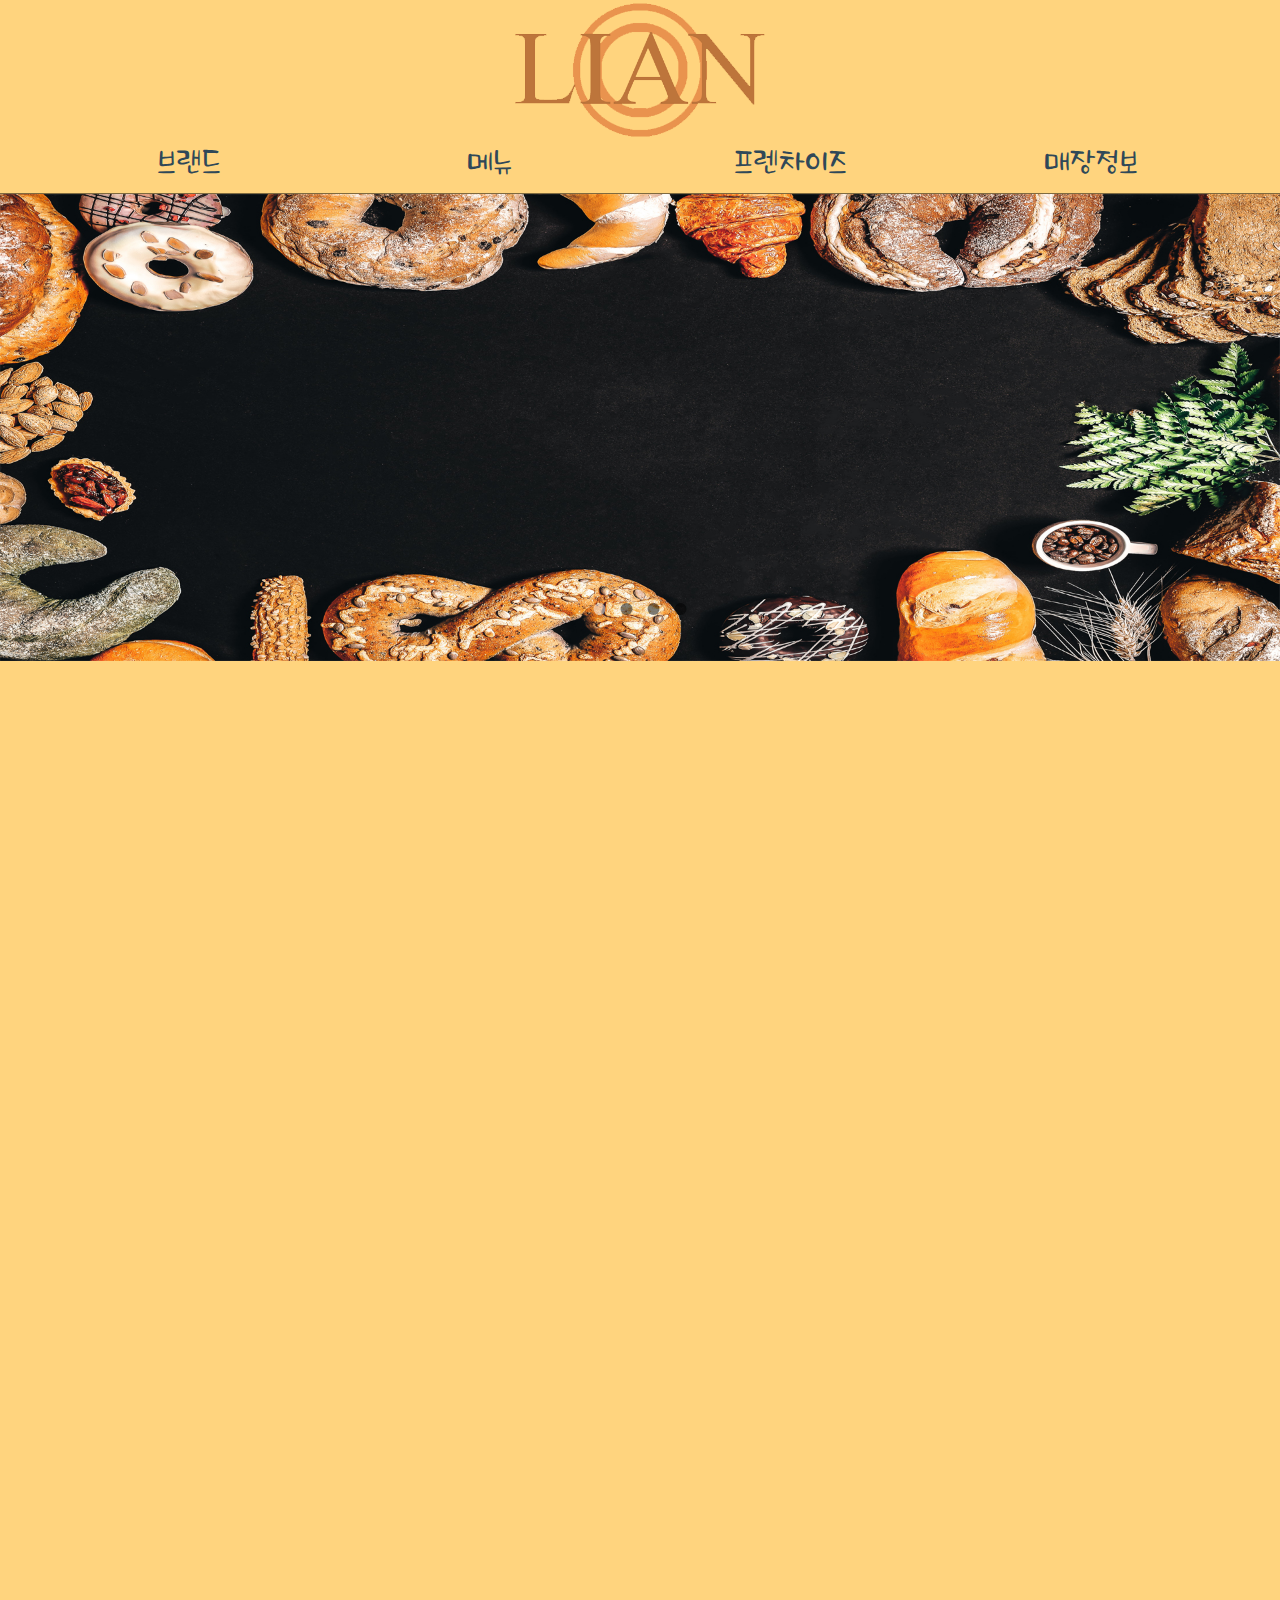
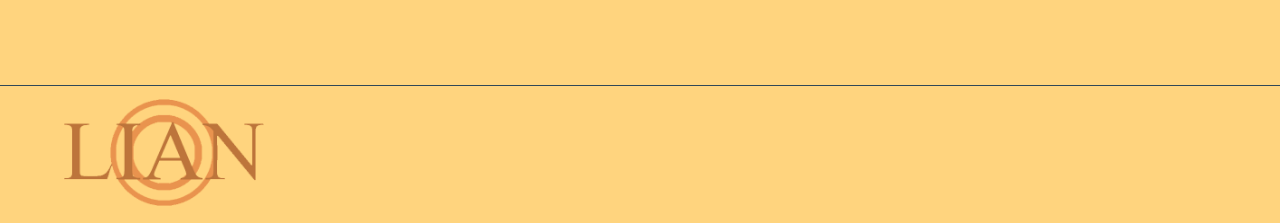
<file: index.html>
<!DOCTYPE html>
<html lang="ko">

<head>
    <meta charset="UTF-8">
    <meta http-equiv="X-UA-Compatible" content="IE=edge">
    <meta name="viewport" content="width=device-width, initial-scale=1.0">
    <link rel="stylesheet" href="./css/defualt.css">
    <link rel="stylesheet" href="./css/indexstyle.css">
    <title>오지상 치즈케이크 한국 홈페이지</title>
</head>

<body>
    <div class="warpper">
        <header>
            <div class="flex-row">
                <div class="flex-col">
                    <div class="flex-row header-logos">
                        <div class="flex-col header-link">
                            <a href="/index.html">
                                <img src="/img/defualtslideicon.png" alt="logomake01">
                            </a>
                        </div>
                    </div>
                    <div class="flex-row header-nav">
                        <div class="flex-col header-nav-li">
                            <a href="/pages/brandpage.html">
                                <div class="flex-row">
                                    <div class="flex-col">
                                        <span>브랜드</span>
                                    </div>
                                </div>
                            </a>
                        </div>
                        <div class="flex-col header-nav-li">
                            <a href="/pages/menupage.html">
                                <div class="flex-row">
                                    <div class="flex-col">
                                        <span>메뉴</span>
                                    </div>
                                </div>
                            </a>
                        </div>
                        <div class="flex-col header-nav-li">
                            <a href="/pages/franchisepage01.html">
                                <div class="flex-row">
                                    <div class="flex-col">
                                        <span>프렌차이즈</span>
                                    </div>
                                </div>
                            </a>
                            <div class="flex-row brop-content">
                                <div class="flex-col">
                                    <a href="/pages/franchisepage01.html">가맹상담 신청</a>
                                    <a href="/pages/franchisepage02.html">가맹절차 및 비용</a>
                                </div>
                            </div>
                        </div>
                        <div class="flex-col header-nav-li">
                            <a href="/pages/storeinfopage.html">
                                <div class="flex-row">
                                    <div class="flex-col">
                                        <span>매장정보</span>
                                    </div>
                                </div>
                            </a>
                        </div>
                    </div>
                </div>
            </div>
        </header>

        <main>



            <article class="main-article00 slider01-warpper">

                <input type="radio" name="slide01-radios" class="slide01-radio" id="slide01-radio-1" checked>
                <input type="radio" name="slide01-radios" class="slide01-radio" id="slide01-radio-2">
                <input type="radio" name="slide01-radios" class="slide01-radio" id="slide01-radio-3">
                <input type="radio" name="slide01-radios" class="slide01-radio" id="slide01-radio-4">

                <section class="slide01-labels">
                    <label for="slide01-radio-1" class="show"></label>
                    <label for="slide01-radio-2"></label>
                    <label for="slide01-radio-3"></label>
                    <label for="slide01-radio-4"></label>
                </section>

                <section class="slide01-contents">
                    <section class="slide01" id="slide01-1">
                        <div class="slide01-content">
                            <img src="/img/slider01.jpg" alt="slider02-img01">
                        </div>
                    </section>
                    <section class="slide01" id="slide01-2">
                        <div class="slide01-content">
                            <img src="/img/slider03.jpg" alt="slider02-img02">
                        </div>
                    </section>
                    <section class="slide01" id="slide01-3">
                        <div class="slide01-content">
                            <img src="/img/slider02.jpg" alt="slider02-img03">
                        </div>
                    </section>
                    <section class="slide01" id="slide01-4">
                        <div class="slide01-content">
                            <img src="/img/slider04.jpg" alt="slider02-img04">
                        </div>
                    </section>
                </section>
            </article>


            <article class="article-card-warpper">
                <section class="flex-row">
                    <div class="flex-col card-warp">
                        <div class="flex-row card-content">
                            <div class="card-img card01">
                                <img src="/img/order01.jpg" alt="ojisanmain00-2">
                            </div>
                            <div class="flex-col card-text01">
                                <span>긴 택스처를 만들고 싶은데 이렇게라도 쓰고 싶습니다. 감사합니다.</span>
                                <span>長いタッ クスチャーを 作りたいのですが、こんなにも 書きたいです。 ありがと うございます。</span>
                                <span>Lorem ipsum dolor sit amet consectetur adipisicing elit. Dolor, eligendi repellendus modi nulla iusto quidem suscipit hic ipsum voluptatum incidunt illo eius molestiae qui aperiam itaque. Illo facere at voluptatem!</span>
                            </div>
                        </div>
                        <div class="flex-row row-revers card-content ">
                            <div class="card-img card02">
                                <img src="/img/order02.jpg" alt="logomake01">
                            </div>
                            <div class="flex-col card-text01">
                                <span>긴 택스처를 만들고 싶은데 이렇게라도 쓰고 싶습니다. 감사합니다.</span>
                                <span>長いタッ クスチャーを 作りたいのですが、こんなにも 書きたいです。 ありがと うございます。</span>
                                <span>Lorem ipsum dolor sit amet consectetur adipisicing elit. Autem cupiditate unde illum non adipisci? Corrupti excepturi dignissimos fugiat culpa veniam cumque harum quisquam consequatur adipisci, quae recusandae ipsa iste facere!</span>
                            </div>
                        </div>
                        <div class="flex-row card-content">
                            <div class="card-img card03">
                                <img src="/img/order03.jpg" alt="cakeimg01">
                            </div>
                            <div class="flex-col card-text01">
                                <span>긴 택스처를 만들고 싶은데 이렇게라도 쓰고 싶습니다. 감사합니다.</span>
                                <span>長いタッ クスチャーを 作りたいのですが、こんなにも 書きたいです。 ありがと うございます。</span>
                                <span>Lorem ipsum dolor sit amet consectetur adipisicing elit. Culpa, nemo! Repellat deleniti a commodi assumenda numquam. Minima fugit quod fugiat praesentium, odit maxime totam, similique dicta autem numquam placeat debitis.</span>
                            </div>
                        </div>
                    </div>
                </section>
            </article>

        </main>
        <div class="hr-row01"></div>
        <footer>
            <div class="flex-row footer-warpper">
                <picture>
                    <source media="(min-width: 631px)" srcset="/img/defualtslideicon.png">
                    <img src="/img/defualtslideicon.png" alt="Ojisan_logo01">
                </picture>
            </div>
        </footer>
    </div>

    <script src="./javascript/indexscript.js"></script>
</body>

</html>
</file>
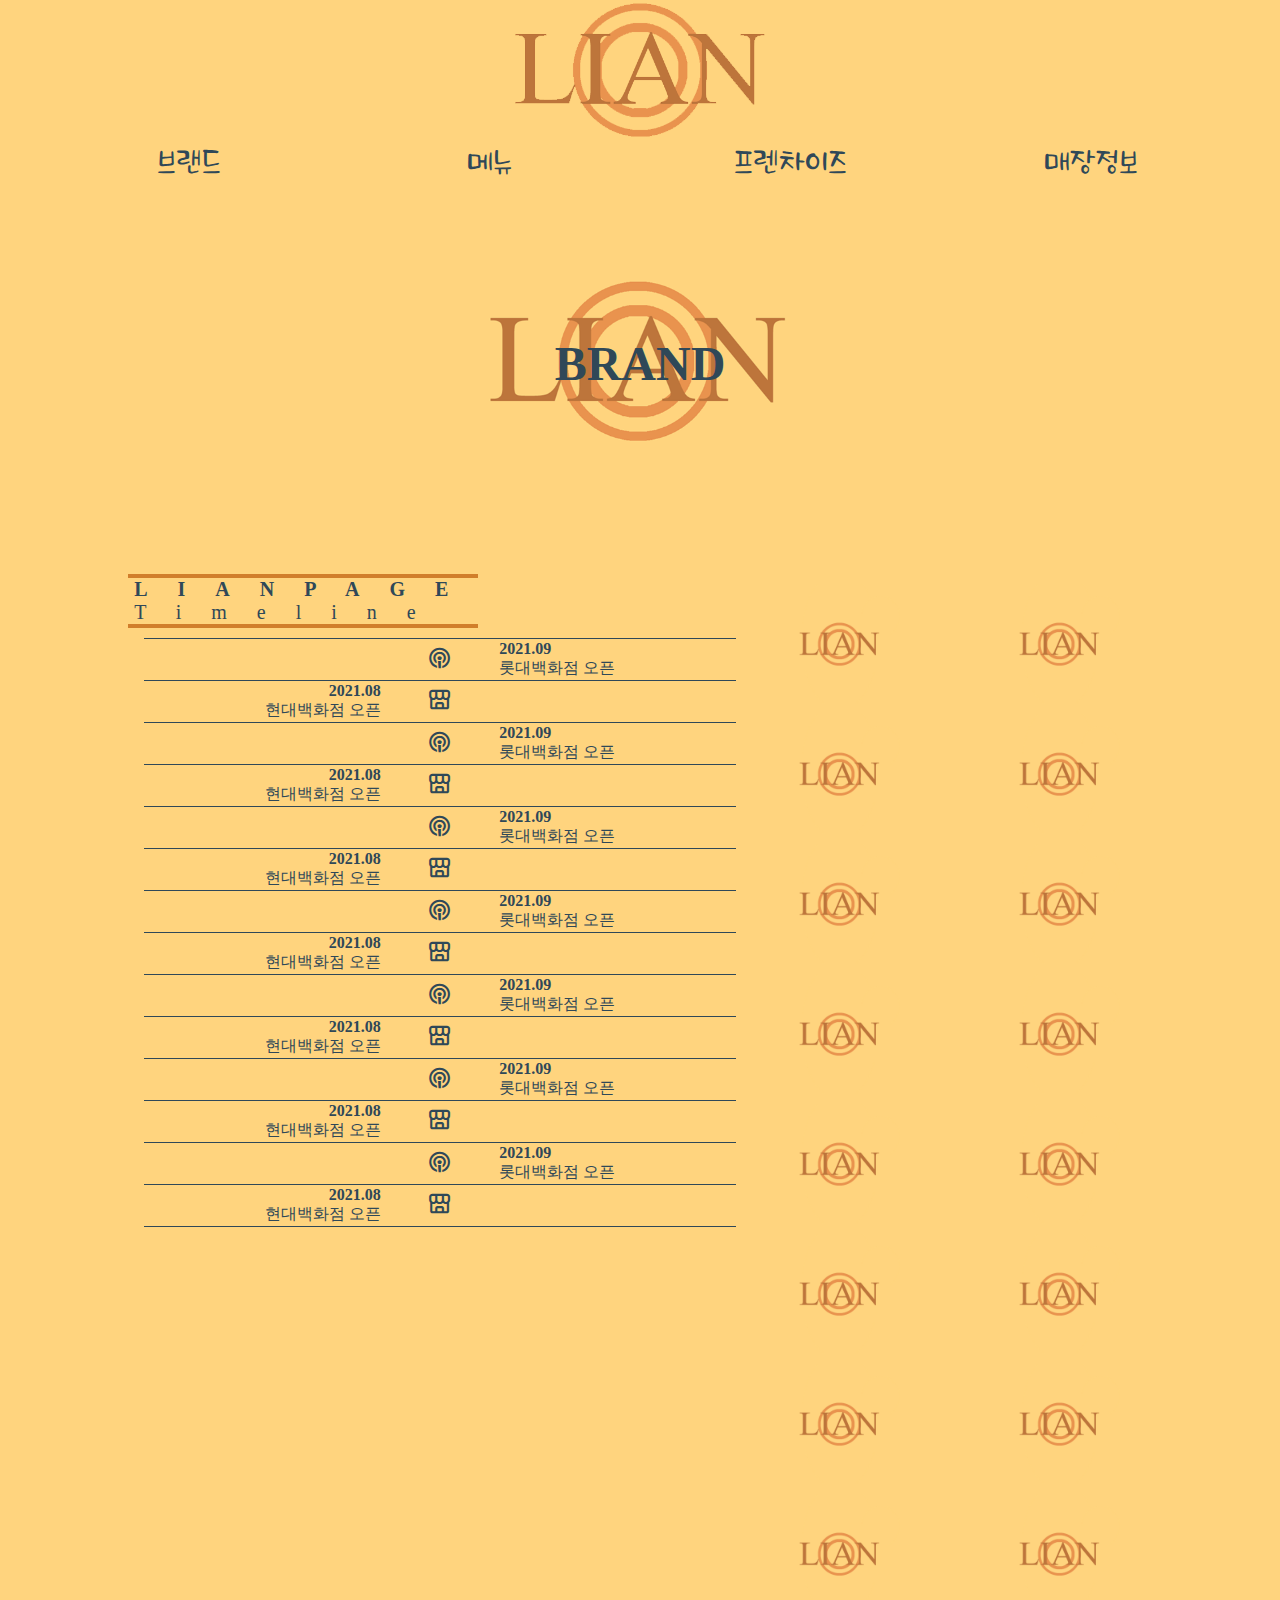
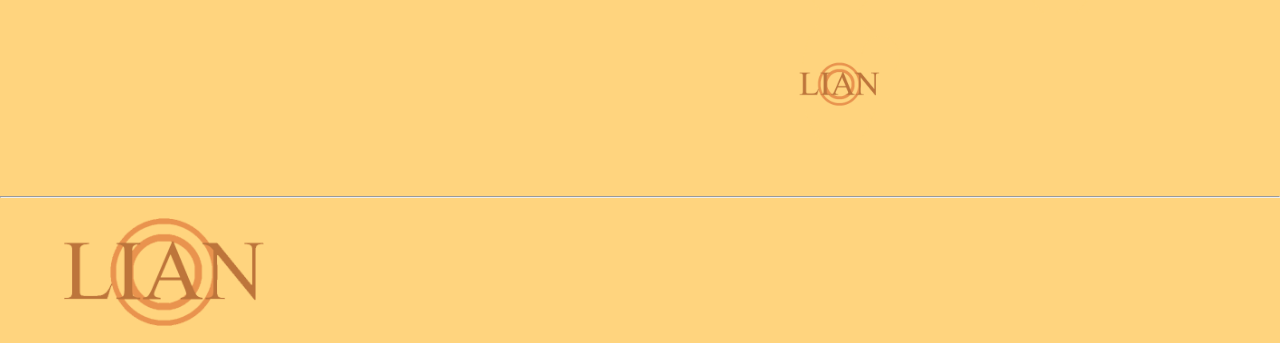
<file: pages/brandpage.html>
<!DOCTYPE html>
<html lang="ko">

<head>
    <meta charset="UTF-8">
    <meta http-equiv="X-UA-Compatible" content="IE=edge">
    <meta name="viewport" content="width=device-width, initial-scale=1.0">
    <link rel="stylesheet" href="../css/defualt.css">
    <link rel="stylesheet" href="../css/brandstyle.css">
    <!--BoxIcon link-->
    <link href='https://unpkg.com/boxicons@2.0.9/css/boxicons.min.css' rel='stylesheet'>
    
    <title>오지상 치즈케이크 한국 홈페이지</title>
</head>

<body>
    <div class="warpper">
        <header>
            <div class="flex-row">
                <div class="flex-col">
                    <div class="flex-row header-logos">
                        <div class="flex-col header-link">
                            <a href="/index.html">
                                <img src="/img/defualtslideicon.png" alt="logomake01">
                            </a>
                        </div>
                    </div>
                    <div class="flex-row header-nav">
                        <div class="flex-col header-nav-li">
                            <a href="/pages/brandpage.html">
                                <div class="flex-row">
                                    <div class="flex-col">
                                        <span>브랜드</span>
                                    </div>
                                </div>
                            </a>
                        </div>
                        <div class="flex-col header-nav-li">
                            <a href="/pages/menupage.html">
                                <div class="flex-row">
                                    <div class="flex-col">
                                        <span>메뉴</span>
                                    </div>
                                </div>
                            </a>
                        </div>
                        <div class="flex-col header-nav-li">
                            <a href="/pages/franchisepage01.html">
                                <div class="flex-row">
                                    <div class="flex-col">
                                        <span>프렌차이즈</span>
                                    </div>
                                </div>
                            </a>
                            <div class="flex-row brop-content">
                                <div class="flex-col">
                                    <a href="/pages/franchisepage01.html">가맹상담 신청</a>
                                    <a href="/pages/franchisepage02.html">가맹절차 및 비용</a>
                                </div>
                            </div>
                        </div>
                        <div class="flex-col header-nav-li">
                            <a href="/pages/storeinfopage.html">
                                <div class="flex-row">
                                    <div class="flex-col">
                                        <span>매장정보</span>
                                    </div>
                                </div>
                            </a>
                        </div>
                    </div>
                </div>
            </div>
        </header>

        <main class="brand-main-outlinewapper">
            <article class="brand-main-banner">
                <section class="flex-row page-title-warpper">
                    <div class="flex-col">
                        <h3 class="brand-title page-title">BRAND</h3>
                        <picture>
                            <source media="(min-width: 631px)" srcset="../img/defualtslide1920x500img.png">
                            <img src="../img/defualt900x600img.png" alt="defualt900x600img">
                        </picture>
                    </div>
                </section>
            </article>
            <article>
                <section class="flex-row history-warpper">
                    
                    <div class="flex-col history-contnet-warpper">
                        <div class="history-title">
                            <b>LIANPAGE</b><br>Timeline
                        </div>
                        <div class="history">
                            <table>
                                <colgroup>
                                    <col width="45%">
                                    <col width="10%">
                                    <col width="45%">
                                </colgroup>
                                <tbody>
                                    <tr class="trright">
                                        <td class="tdleft"></td>
                                        <td class="icon"><i class='bx bx-podcast'></i></td>
                                        <td class="tdright"><b>2021.09</b><br>롯대백화점 오픈</td>
                                    </tr>
                                    <tr class="trleft">
                                        <td class="tdleft"><b>2021.08</b><br>현대백화점 오픈</td>
                                        <td><i class='bx bx-store-alt' ></i></td>
                                        <td class="tdright"></td>
                                    </tr>
                                    <tr class="trright">
                                        <td class="tdleft"></td>
                                        <td class="icon"><i class='bx bx-podcast'></i></td>
                                        <td class="tdright"><b>2021.09</b><br>롯대백화점 오픈</td>
                                    </tr>
                                    <tr class="trleft">
                                        <td class="tdleft"><b>2021.08</b><br>현대백화점 오픈</td>
                                        <td><i class='bx bx-store-alt' ></i></td>
                                        <td class="tdright"></td>
                                    </tr>
                                    <tr class="trright">
                                        <td class="tdleft"></td>
                                        <td class="icon"><i class='bx bx-podcast'></i></td>
                                        <td class="tdright"><b>2021.09</b><br>롯대백화점 오픈</td>
                                    </tr>
                                    <tr class="trleft">
                                        <td class="tdleft"><b>2021.08</b><br>현대백화점 오픈</td>
                                        <td><i class='bx bx-store-alt' ></i></td>
                                        <td class="tdright"></td>
                                    </tr>
                                    <tr class="trright">
                                        <td class="tdleft"></td>
                                        <td class="icon"><i class='bx bx-podcast'></i></td>
                                        <td class="tdright"><b>2021.09</b><br>롯대백화점 오픈</td>
                                    </tr>
                                    <tr class="trleft">
                                        <td class="tdleft"><b>2021.08</b><br>현대백화점 오픈</td>
                                        <td><i class='bx bx-store-alt' ></i></td>
                                        <td class="tdright"></td>
                                    </tr>
                                    <tr class="trright">
                                        <td class="tdleft"></td>
                                        <td class="icon"><i class='bx bx-podcast'></i></td>
                                        <td class="tdright"><b>2021.09</b><br>롯대백화점 오픈</td>
                                    </tr>
                                    <tr class="trleft">
                                        <td class="tdleft"><b>2021.08</b><br>현대백화점 오픈</td>
                                        <td><i class='bx bx-store-alt' ></i></td>
                                        <td class="tdright"></td>
                                    </tr>
                                    <tr class="trright">
                                        <td class="tdleft"></td>
                                        <td class="icon"><i class='bx bx-podcast'></i></td>
                                        <td class="tdright"><b>2021.09</b><br>롯대백화점 오픈</td>
                                    </tr>
                                    <tr class="trleft">
                                        <td class="tdleft"><b>2021.08</b><br>현대백화점 오픈</td>
                                        <td><i class='bx bx-store-alt' ></i></td>
                                        <td class="tdright"></td>
                                    </tr>
                                    <tr class="trright">
                                        <td class="tdleft"></td>
                                        <td class="icon"><i class='bx bx-podcast'></i></td>
                                        <td class="tdright"><b>2021.09</b><br>롯대백화점 오픈</td>
                                    </tr>
                                    <tr class="trleft">
                                        <td class="tdleft"><b>2021.08</b><br>현대백화점 오픈</td>
                                        <td><i class='bx bx-store-alt' ></i></td>
                                        <td class="tdright"></td>
                                    </tr>
                                    
                                    
                                </tbody>
                            </table>
                        </div>
                    </div>
                    <div class="flex-col ">
                        <div class="flex-row history-img-warpper">
                            <div class="flex-col history-img">
                                <img src="../img/defualt900x600img.png" alt="defualt900x600img">
                            </div>
                            <div class="flex-col history-img">
                                <img src="../img/defualt900x600img.png" alt="defualt900x600img">
                            </div>
                            <div class="flex-col history-img">
                                <img src="../img/defualt900x600img.png" alt="defualt900x600img">
                            </div>
                            <div class="flex-col history-img">
                                <img src="../img/defualt900x600img.png" alt="defualt900x600img">
                            </div>
                            <div class="flex-col history-img">
                                <img src="../img/defualt900x600img.png" alt="defualt900x600img">
                            </div>
                            <div class="flex-col history-img">
                                <img src="../img/defualt900x600img.png" alt="defualt900x600img">
                            </div>
                            <div class="flex-col history-img">
                                <img src="../img/defualt900x600img.png" alt="defualt900x600img">
                            </div>
                            <div class="flex-col history-img">
                                <img src="../img/defualt900x600img.png" alt="defualt900x600img">
                            </div>
                            <div class="flex-col history-img">
                                <img src="../img/defualt900x600img.png" alt="defualt900x600img">
                            </div>
                            <div class="flex-col history-img">
                                <img src="../img/defualt900x600img.png" alt="defualt900x600img">
                            </div>
                            <div class="flex-col history-img">
                                <img src="../img/defualt900x600img.png" alt="defualt900x600img">
                            </div>
                            <div class="flex-col history-img">
                                <img src="../img/defualt900x600img.png" alt="defualt900x600img">
                            </div>
                            <div class="flex-col history-img">
                                <img src="../img/defualt900x600img.png" alt="defualt900x600img">
                            </div>
                            <div class="flex-col history-img">
                                <img src="../img/defualt900x600img.png" alt="defualt900x600img">
                            </div>
                            <div class="flex-col history-img">
                                <img src="../img/defualt900x600img.png" alt="defualt900x600img">
                            </div>
                            <div class="flex-col history-img">
                                <img src="../img/defualt900x600img.png" alt="defualt900x600img">
                            </div>
                            <div class="flex-col history-img">
                                <img src="../img/defualt900x600img.png" alt="defualt900x600img">
                            </div>
                        </div>
                    </div>
                </section>
            </article>
        </main>
        <hr>
        <footer>
            <div class="flex-row footer-warpper">
                <picture>
                    <source media="(min-width: 631px)" srcset="/img/defualtslideicon.png">
                    <img src="/img/defualtslideicon.png" alt="Ojisan_logo01">
                </picture>
            </div>
        </footer>
    </div>

</body>

</html>
</file>
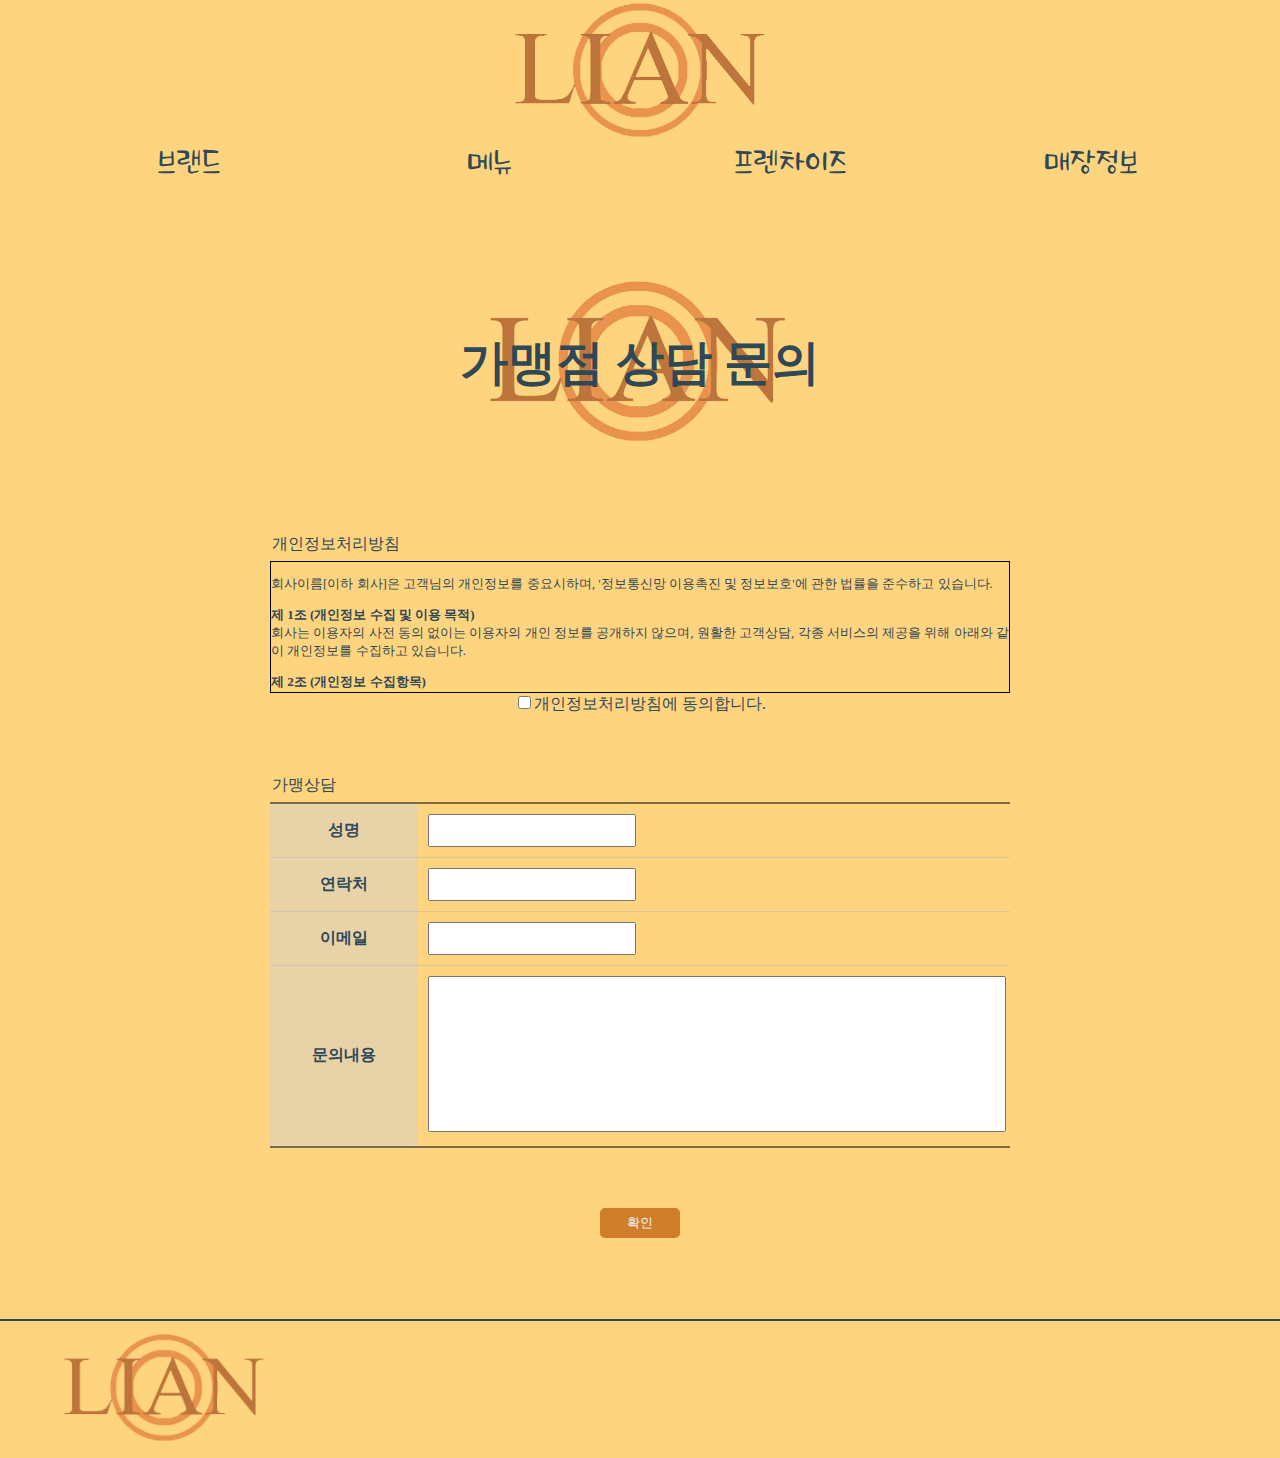
<file: pages/franchisepage01.html>
<!DOCTYPE html>
<html lang="ko">

<head>
    <meta charset="UTF-8">
    <meta http-equiv="X-UA-Compatible" content="IE=edge">
    <meta name="viewport" content="width=device-width, initial-scale=1.0">
    <link rel="stylesheet" href="../css/defualt.css">
    <link rel="stylesheet" href="../css/franchise01style.css">
    <title>오지상 치즈케이크 한국 홈페이지</title>
</head>

<body>
    <div class="warpper">
        <header>
            <div class="flex-row">
                <div class="flex-col">
                    <div class="flex-row header-logos">
                        <div class="flex-col header-link">
                            <a href="/index.html">
                                <img src="/img/defualtslideicon.png" alt="logomake01">
                            </a>
                        </div>
                    </div>
                    <div class="flex-row header-nav">
                        <div class="flex-col header-nav-li">
                            <a href="/pages/brandpage.html">
                                <div class="flex-row">
                                    <div class="flex-col">
                                        <span>브랜드</span>
                                    </div>
                                </div>
                            </a>
                        </div>
                        <div class="flex-col header-nav-li">
                            <a href="/pages/menupage.html">
                                <div class="flex-row">
                                    <div class="flex-col">
                                        <span>메뉴</span>
                                    </div>
                                </div>
                            </a>
                        </div>
                        <div class="flex-col header-nav-li">
                            <a href="/pages/franchisepage01.html">
                                <div class="flex-row">
                                    <div class="flex-col">
                                        <span>프렌차이즈</span>
                                    </div>
                                </div>
                            </a>
                            <div class="flex-row brop-content">
                                <div class="flex-col">
                                    <a href="/pages/franchisepage01.html">가맹상담 신청</a>
                                    <a href="/pages/franchisepage02.html">가맹절차 및 비용</a>
                                </div>
                            </div>
                        </div>
                        <div class="flex-col header-nav-li">
                            <a href="/pages/storeinfopage.html">
                                <div class="flex-row">
                                    <div class="flex-col">
                                        <span>매장정보</span>
                                    </div>
                                </div>
                            </a>
                        </div>
                    </div>
                </div>
            </div>
        </header>

        <main>
            <article>
                <section class="flex-row page-title-warpper">
                    <div class="flex-col">
                        <h3 class="page-title franchise01-title">가맹점 상담 문의</h3>
                        <picture>
                            <source media="(min-width: 631px)" srcset="../img/defualtslide1920x500img.png">
                            <img src="../img/defualt900x600img.png" alt="defualt900x600img">
                        </picture>
                    </div>
                </section>
            </article>
            <article>
                <section class="flex-row f01-form-warpper">
                    <div class="flex-col">
                        <form class="gform" method="POST"
                            action="https://script.google.com/macros/s/AKfycbwwijUgqhSJGdJsTzEvjMsV1X70UgGcy-xOPPmEkgY40D-kFIkS4ZhDIUiFsLAUOlo/exec">
                            <!-- change the form action to your script url -->
                            <div class="form-elements">
                                <fieldset>
                                    <legend>개인정보처리방침</legend>
                                    <div class="privacy-policy">
                                        <p>
                                            회사이름[이하 회사]은 고객님의 개인정보를 중요시하며, '정보통신망 이용촉진 및 정보보호'에 관한 법률을 준수하고 있습니다.
                                        </p>
                                        <p>
                                            <strong>제 1조 (개인정보 수집 및 이용 목적)</strong><br>
                                            회사는 이용자의 사전 동의 없이는 이용자의 개인 정보를 공개하지 않으며, 원활한 고객상담, 각종 서비스의 제공을 위해 아래와 같이
                                            개인정보를 수집하고 있습니다.
                                        </p>
                                        <p>
                                            <strong>제 2조 (개인정보 수집항목)</strong><br>
                                            -필수항목 : 성명, 연락처, 이메일<br>
                                            -선택항목 : 문의내용
                                        </p>
                                        <p>
                                            <strong>제 3조 (개인정보 처리 및 보유기간)</strong><br>
                                            원칙적으로 개인정보 수집 및 이용목적이 달성된 후에는 해당 정보를 지체 없이 파기합니다.
                                            그리고 상법, 전자상거래 등에서의 소비자보호에 관한 법률 등 관계법렵의 규정에 의하여 보존할 필요가 있는 경우 회사는 관계법령에서 정한일정한 기간 동안 정보를 보관합니다.
                                            이 경우 회사는 보관하는 정보를 그 보관의 목적으로만 이용하며 보존기간은 아래와 같습니다.<br>
                                            - 계약 또는 청약철회 등에 관한 기록 : 5년(전자상거래등에서의 소비자보호에 관한 법률)<br>
                                            - 소비자의 불만 또는 분쟁처리에 관한 기록 : 3년(전자상거래등에서의 소비자 보호에 관한 법률)<br>
                                            - 시용정보의 수집/처리 및 이용 등에 관한 기록 : 3년(신용정보의 이용 및 보호에 관한 법률)<br>
                                        </p>
                                    </div>
                                    <div><input type="checkbox" name="privacy" id="privacy" required><label
                                            for="privacy">개인정보처리방침에 동의합니다.</label></div>
                                </fieldset>
                                <fieldset>
                                    <legend>가맹상담</legend>
                                    <table>
                                        <colgroup>
                                            <col style="width: 20%;">
                                            <col>
                                        </colgroup>
                                        <tbody>
                                            <tr>
                                                <th class="fieldtitle">성명</th>
                                                <td><input type="text" name="name" id="name" required></td>
                                            </tr>
                                            <tr>
                                                <th class="fieldtitle">연락처</th>
                                                <td><input type="text" name="phone01" id="phone01" required></td>
                                            </tr>
                                            <tr>
                                                <th class="fieldtitle">이메일</th>
                                                <td><input type="text" name="email" id="email" required></td>
                                            </tr>
                                            <tr>
                                                <th class="fieldtitle">문의내용</th>
                                                <td>
                                                    <textarea name="inquiries" id="inquiries" cols="30"
                                                        rows="10"></textarea>
                                                </td>
                                            </tr>
                                        </tbody>
                                    </table>
                                </fieldset>
                                <button class="button-success">
                                    확인
                                </button>
                            </div>

                            <!-- Customise the Thankyou Message People See when they submit the form: -->
                            <div class="thankyou_message" style="display:none;">
                                <h2><em>Thanks</em> for contacting us!
                                    We will get back to you soon!</h2>
                            </div>

                        </form>
                    </div>

                </section>
                <div class="hr-row02"></div>
            </article>
        </main>

        <footer>
            <div class="flex-row footer-warpper">
                <picture>
                    <source media="(min-width: 631px)" srcset="/img/defualtslideicon.png">
                    <img src="/img/defualtslideicon.png" alt="Ojisan_logo01">
                </picture>
            </div>
        </footer>
    </div>

    <script data-cfasync="false" type="text/javascript" src="../javascript/form-submission-handler.js"></script>
</body>

</html>
<!--   animation: homeslider 15s cubic-bezier(0,1,0,1) infinite; -->
</file>
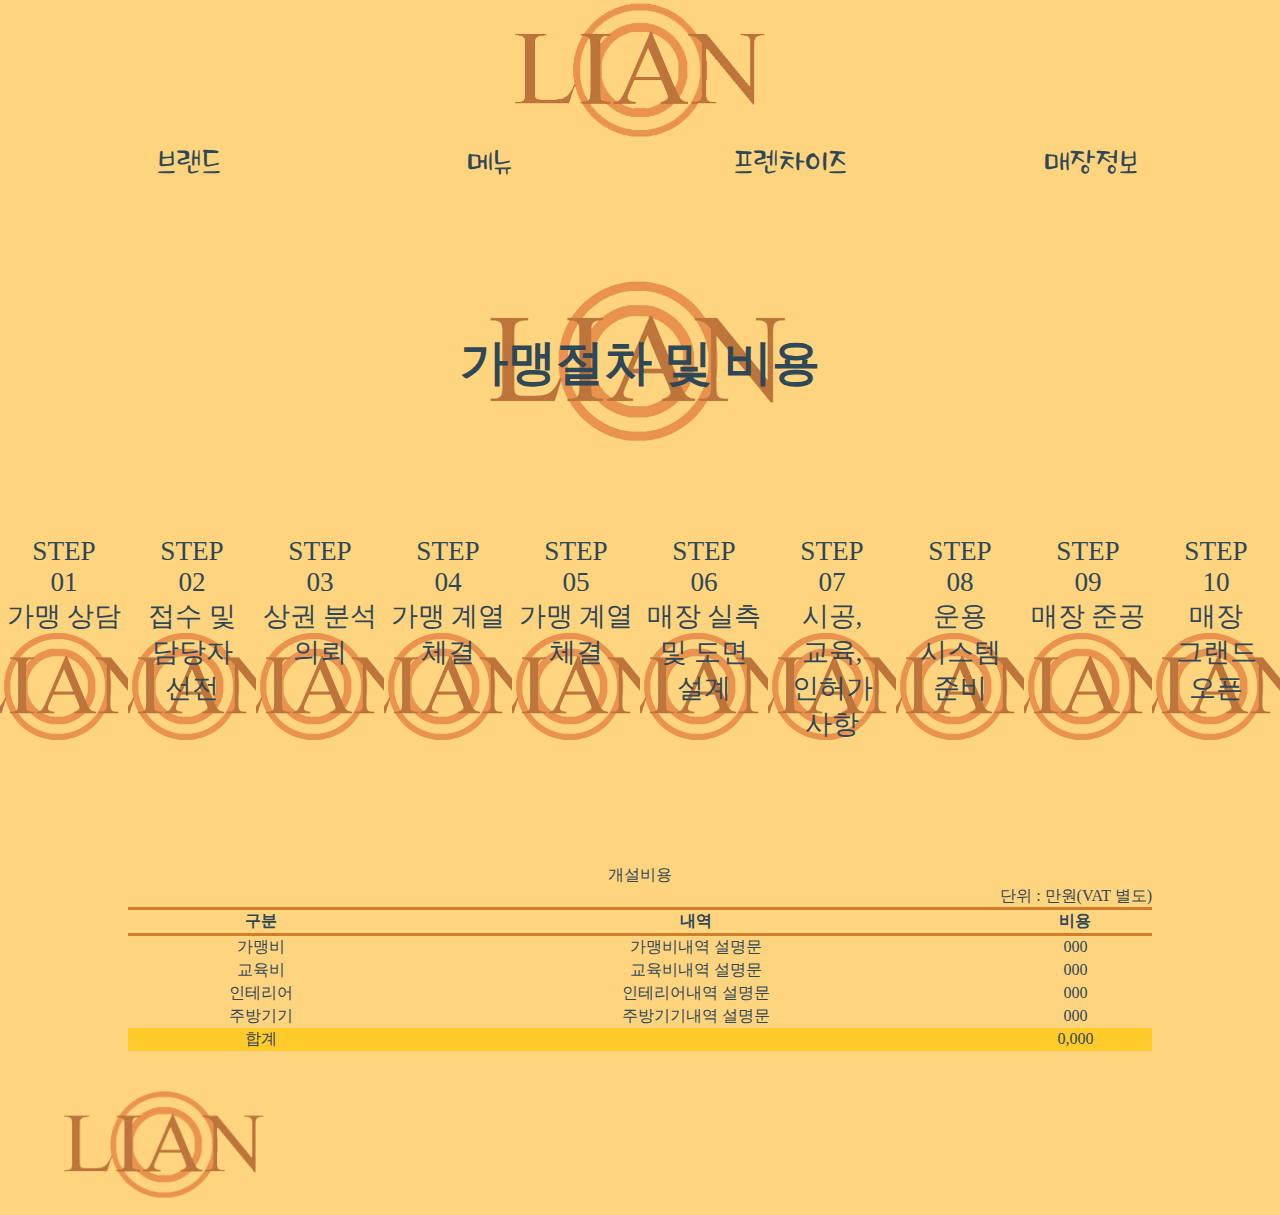
<file: pages/franchisepage02.html>
<!DOCTYPE html>
<html lang="ko">

<head>
    <meta charset="UTF-8">
    <meta http-equiv="X-UA-Compatible" content="IE=edge">
    <meta name="viewport" content="width=device-width, initial-scale=1.0">
    <link rel="stylesheet" href="../css/defualt.css">
    <link rel="stylesheet" href="../css/franchise02style.css">
    <title>오지상 치즈케이크 한국 홈페이지</title>
</head>

<body>
    <div class="warpper">
        <header>
            <div class="flex-row">
                <div class="flex-col">
                    <div class="flex-row header-logos">
                        <div class="flex-col header-link">
                            <a href="/index.html">
                                <img src="/img/defualtslideicon.png" alt="logomake01">
                            </a>
                        </div>
                    </div>
                    <div class="flex-row header-nav">
                        <div class="flex-col header-nav-li">
                            <a href="/pages/brandpage.html">
                                <div class="flex-row">
                                    <div class="flex-col">
                                        <span>브랜드</span>
                                    </div>
                                </div>
                            </a>
                        </div>
                        <div class="flex-col header-nav-li">
                            <a href="/pages/menupage.html">
                                <div class="flex-row">
                                    <div class="flex-col">
                                        <span>메뉴</span>
                                    </div>
                                </div>
                            </a>
                        </div>
                        <div class="flex-col header-nav-li">
                            <a href="/pages/franchisepage01.html">
                                <div class="flex-row">
                                    <div class="flex-col">
                                        <span>프렌차이즈</span>
                                    </div>
                                </div>
                            </a>
                            <div class="flex-row brop-content">
                                <div class="flex-col">
                                    <a href="/pages/franchisepage01.html">가맹상담 신청</a>
                                    <a href="/pages/franchisepage02.html">가맹절차 및 비용</a>
                                </div>
                            </div>
                        </div>
                        <div class="flex-col header-nav-li">
                            <a href="/pages/storeinfopage.html">
                                <div class="flex-row">
                                    <div class="flex-col">
                                        <span>매장정보</span>
                                    </div>
                                </div>
                            </a>
                        </div>
                    </div>
                </div>
            </div>
        </header>

        <main>
            <article>
                <section class="flex-row page-title-warpper">
                    <div class="flex-col">
                        <h3 class="page-title franchise01-title">가맹절차 및 비용</h3>
                        <picture>
                            <source media="(min-width: 631px)" srcset="../img/defualtslide1920x500img.png">
                            <img src="../img/defualt900x600img.png" alt="defualt900x600img">
                        </picture>
                    </div>
                </section>
            </article>
            <article>
                <section class="flex-row ">
                    <div class="flex-col">
                        <div class="flex-row f02-content-warpper">
                            <div class="flex-col step step01">
                                <div class="step-title">
                                    <span>STEP<br>01<br>가맹 상담</span>
                                </div>
                                <div class="step-content">
                                    STEP CONTENT
                                </div>
                            </div>
                            <div class="flex-col step step02">
                                <div class="step-title">
                                    <span>STEP<br>02<br>접수 및 담당자 선전</span>
                                </div>
                                <div class="step-content">
                                    STEP CONTENT
                                </div>
                            </div>
                            <div class="flex-col step step03">
                                <div class="step-title">
                                    <span>STEP<br>03<br>상권 분석 의뢰</span>
                                </div>
                                <div class="step-content">
                                    STEP CONTENT
                                </div>
                            </div>
                            <div class="flex-col step step04">
                                <div class="step-title">
                                    <span>STEP<br>04<br>가맹 계열 체결</span>
                                </div>
                                <div class="step-content">
                                    STEP CONTENT
                                </div>
                            </div>
                            <div class="flex-col step step05">
                                <div class="step-title">
                                    <span>STEP<br>05<br>가맹 계열 체결</span>
                                </div>
                                <div class="step-content">
                                    STEP CONTENT
                                </div>
                            </div>
                            <div class="flex-col step step06">
                                <div class="step-title">
                                    <span>STEP<br>06<br>매장 실측 및 도면 설계</span>
                                </div>
                                <div class="step-content">
                                    STEP CONTENT
                                </div>
                            </div>
                            <div class="flex-col step step07">
                                <div class="step-title">
                                    <span>STEP<br>07<br>시공, 교육, 인허가 사항</span>
                                </div>
                                <div class="step-content">
                                    STEP CONTENT
                                </div>
                            </div>
                            <div class="flex-col step step08">
                                <div class="step-title">
                                    <span>STEP<br>08<br>운용 시스템 준비</span>
                                </div>
                                <div class="step-content">
                                    STEP CONTENT
                                </div>
                            </div>
                            <div class="flex-col step step09">
                                <div class="step-title">
                                    <span>STEP<br>09<br>매장 준공</span>
                                </div>
                                <div class="step-content">
                                    STEP CONTENT
                                </div>
                            </div>
                            <div class="flex-col step step10">
                                <div class="step-title">
                                    <span>STEP<br>10<br>매장 그랜드 오픈</span>
                                </div>
                                <div class="step-content">
                                    STEP CONTENT
                                </div>
                            </div>
                            
                            
                        </div>
                    </div>
                </section>
            </article>
            <article>
                <section class="flex-row">
                    <div class="opening-cost">
                        <div>개설비용</div>
                        <div class="unit">단위 : 만원(VAT 별도)</div>
                        <div>
                            <table>
                                <colgroup>
                                    <col>
                                    <col>
                                    <col>
                                </colgroup>
                                <thead>
                                    <tr>
                                        <th>구분</th>
                                        <th>내역</th>
                                        <th>비용</th>
                                    </tr>
                                </thead>
                                <tbody>
                                    <tr>
                                        <td>가맹비</td>
                                        <td>가맹비내역 설명문</td>
                                        <td>000</td>
                                    </tr>
                                    <tr>
                                        <td>교육비</td>
                                        <td>교육비내역 설명문</td>
                                        <td>000</td>
                                    </tr>
                                    <tr>
                                        <td>인테리어</td>
                                        <td>인테리어내역 설명문</td>
                                        <td>000</td>
                                    </tr>
                                    <tr>
                                        <td>주방기기</td>
                                        <td>주방기기내역 설명문</td>
                                        <td>000</td>
                                    </tr>
                                    <tr>
                                        <td>합계</td>
                                        <td></td>
                                        <td>0,000</td>
                                    </tr>
                                </tbody>
                            </table>
                        </div>
                    </div>
                </section>
            </article>
        </main>

        <footer>
            <div class="flex-row footer-warpper">
                <picture>
                    <source media="(min-width: 631px)" srcset="/img/defualtslideicon.png">
                    <img src="/img/defualtslideicon.png" alt="Ojisan_logo01">
                </picture>
            </div>
        </footer>
    </div>

    <script src="../javascript/franchise02script.js"></script>
</body>

</html>
<!--   animation: homeslider 15s cubic-bezier(0,1,0,1) infinite; -->
</file>
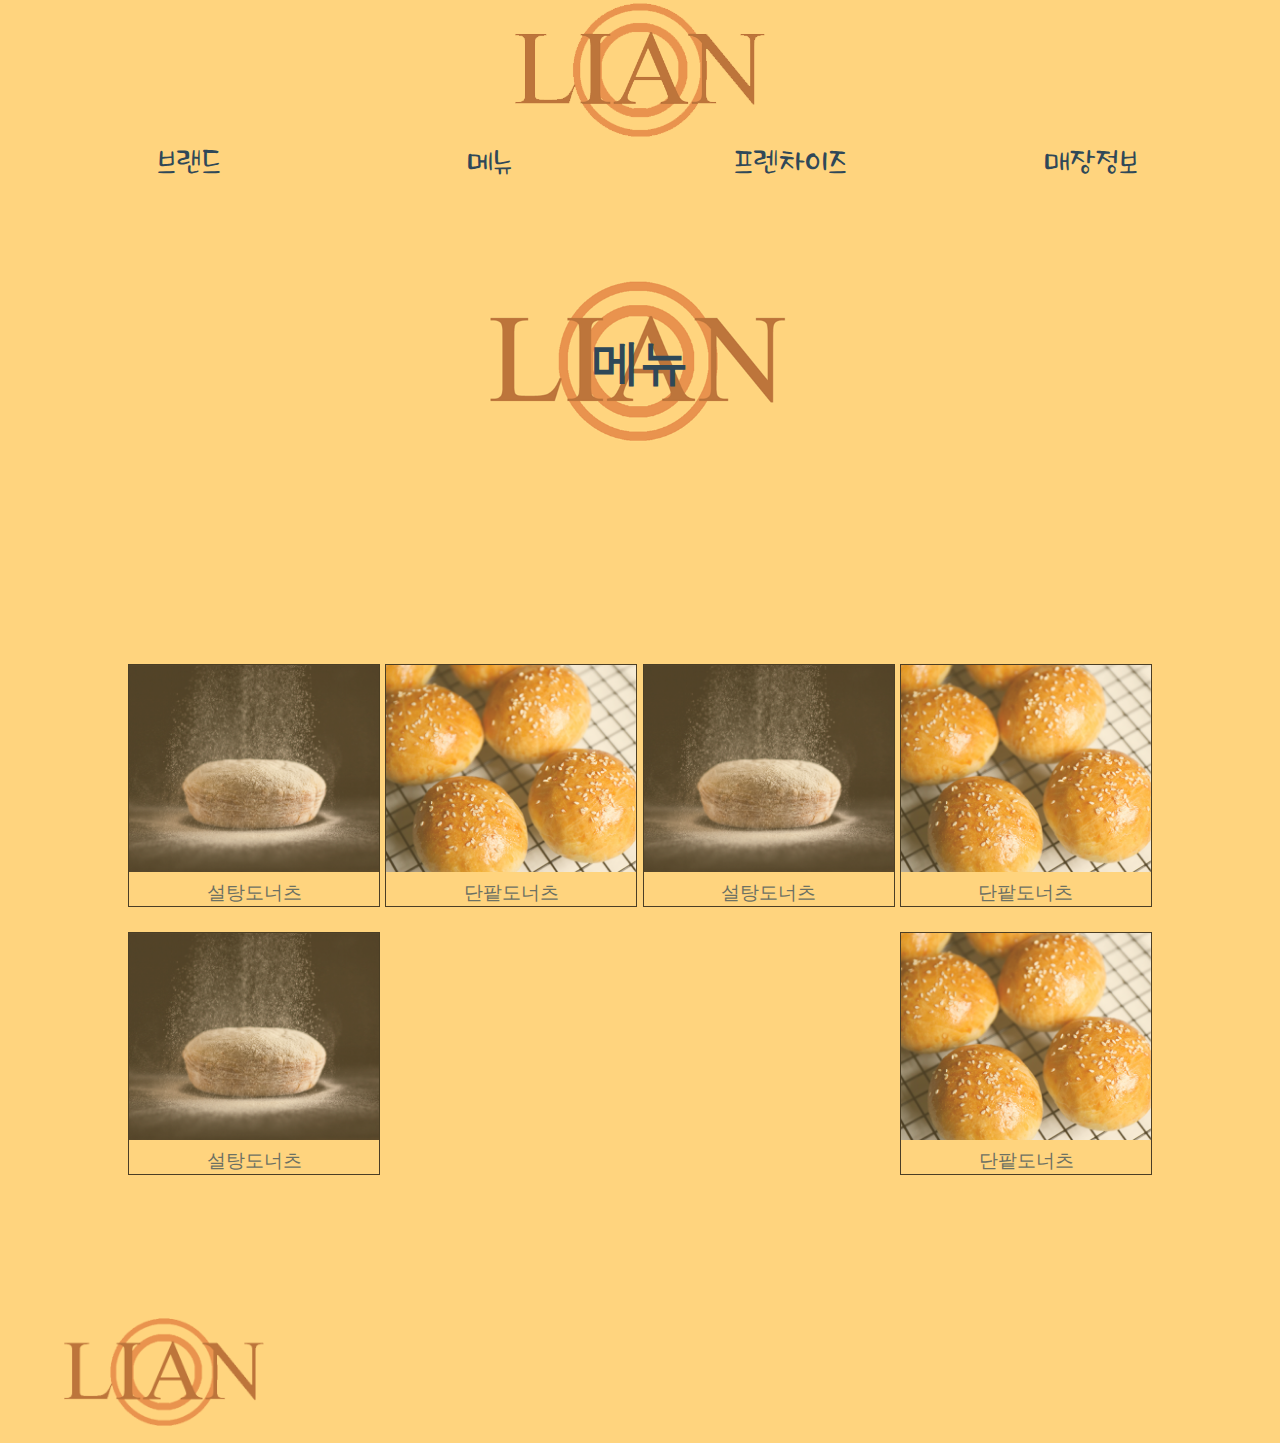
<file: pages/menupage.html>
<!DOCTYPE html>
<html lang="ko">

<head>
    <meta charset="UTF-8">
    <meta http-equiv="X-UA-Compatible" content="IE=edge">
    <meta name="viewport" content="width=device-width, initial-scale=1.0">
    <link rel="stylesheet" href="../css/defualt.css">
    <link rel="stylesheet" href="../css/menustyle.css">
    <!--BoxIcon link-->
    <link href='https://unpkg.com/boxicons@2.0.9/css/boxicons.min.css' rel='stylesheet'>

    <title>오지상 치즈케이크 한국 홈페이지</title>
</head>

<body>
    <div class="warpper">
        <header>
            <div class="flex-row">
                <div class="flex-col">
                    <div class="flex-row header-logos">
                        <div class="flex-col header-link">
                            <a href="/index.html">
                                <img src="/img/defualtslideicon.png" alt="logomake01">
                            </a>
                        </div>
                    </div>
                    <div class="flex-row header-nav">
                        <div class="flex-col header-nav-li">
                            <a href="/pages/brandpage.html">
                                <div class="flex-row">
                                    <div class="flex-col">
                                        <span>브랜드</span>
                                    </div>
                                </div>
                            </a>
                        </div>
                        <div class="flex-col header-nav-li">
                            <a href="/pages/menupage.html">
                                <div class="flex-row">
                                    <div class="flex-col">
                                        <span>메뉴</span>
                                    </div>
                                </div>
                            </a>
                        </div>
                        <div class="flex-col header-nav-li">
                            <a href="/pages/franchisepage01.html">
                                <div class="flex-row">
                                    <div class="flex-col">
                                        <span>프렌차이즈</span>
                                    </div>
                                </div>
                            </a>
                            <div class="flex-row brop-content">
                                <div class="flex-col">
                                    <a href="/pages/franchisepage01.html">가맹상담 신청</a>
                                    <a href="/pages/franchisepage02.html">가맹절차 및 비용</a>
                                </div>
                            </div>
                        </div>
                        <div class="flex-col header-nav-li">
                            <a href="/pages/storeinfopage.html">
                                <div class="flex-row">
                                    <div class="flex-col">
                                        <span>매장정보</span>
                                    </div>
                                </div>
                            </a>
                        </div>
                    </div>
                </div>
            </div>
        </header>

        <main>
            <article>
                <section class="flex-row page-title-warpper">
                    <div class="flex-col">
                        <h3 class="page-title franchise01-title">메뉴</h3>
                        <picture>
                            <source media="(min-width: 631px)" srcset="../img/defualtslide1920x500img.png">
                            <img src="../img/defualt900x600img.png" alt="defualt900x600img">
                        </picture>
                    </div>
                </section>
            </article>

            <article>
                <section class="flex-row menu-warpper">
                    <div class="flex-col">
                        <div class="flex-row menu-cards">

                            <div class="flex-col menu-card">
                                <div class="card-img">
                                    <img src="/img/menuimg01.jpg" alt="cakeimg01.png" data-modal-title="오지상 치즈 케이크" data-modal-content="content">
                                </div>
                                <div class="card-title">
                                    <span>설탕도너츠</span>
                                </div>
                            </div>
                            <div class="flex-col menu-card">
                                <div class="card-img">
                                    <img src="/img/menuimg02.jpg" alt="freshCreamCake01.png" data-modal-title="오지상 생크림 케이크" data-modal-content="content">
                                </div>
                                <div class="card-title">
                                    <span>단팥도너츠</span>
                                </div>
                            </div>
                            <div class="flex-col menu-card">
                                <div class="card-img">
                                    <img src="/img/menuimg01.jpg" alt="cakeimg01.png" data-modal-title="오지상 치즈 케이크" data-modal-content="content">
                                </div>
                                <div class="card-title">
                                    <span>설탕도너츠</span>
                                </div>
                            </div>
                            <div class="flex-col menu-card">
                                <div class="card-img">
                                    <img src="/img/menuimg02.jpg" alt="freshCreamCake01.png" data-modal-title="오지상 생크림 케이크" data-modal-content="content">
                                </div>
                                <div class="card-title">
                                    <span>단팥도너츠</span>
                                </div>
                            </div>
                            <div class="flex-col menu-card">
                                <div class="card-img">
                                    <img src="/img/menuimg01.jpg" alt="cakeimg01.png" data-modal-title="오지상 치즈 케이크" data-modal-content="content">
                                </div>
                                <div class="card-title">
                                    <span>설탕도너츠</span>
                                </div>
                            </div>
                            <div class="flex-col menu-card">
                                <div class="card-img">
                                    <img src="/img/menuimg02.jpg" alt="freshCreamCake01.png" data-modal-title="오지상 생크림 케이크" data-modal-content="content">
                                </div>
                                <div class="card-title">
                                    <span>단팥도너츠</span>
                                </div>
                            </div>
                            
                            

                        </div>

                        <div class="card-modal">
                            <div class="modal-warpper">
                                <span class="close">&times;</span>
                                <img class="card-modal-img">
                                <!-- <span class="modal-title"></span><br><hr>
                                <span class="modal-content"></span> -->
                            </div>
                        </div>
                    </div>
                </section>


                <!-- //첫번째버전 
                <section class="flex-row menu-warpper">
                    <div class="flex-col menucards">
                        <div class="flex-row menu-card">
                            <div class="flex-col menu-card-img">
                                <img src="../img/defualt900x600img.png" alt="defualt900x600img">
                            </div>
                            <div class="flex-col menu-card-content">
                                <span>Product Title</span>
                                <span>Product Contents values</span>
                                <span>Lorem ipsum dolor sit amet consectetur adipisicing elit. Deserunt repellat labore mollitia reprehenderit corrupti illo rerum, recusandae aut architecto nulla, necessitatibus expedita laboriosam. Commodi optio eveniet minima iste repudiandae quas?</span>
                            </div>
                        </div>
                        <div class="flex-row menu-card">
                            <div class="flex-col menu-card-img">
                                <img src="../img/defualt900x600img.png" alt="defualt900x600img">
                            </div>
                            <div class="flex-col menu-card-content">
                                <span>Product Title</span>
                                <span>Product Contents values</span>
                                <span>Lorem ipsum dolor sit amet consectetur adipisicing elit. Deserunt repellat labore mollitia reprehenderit corrupti illo rerum, recusandae aut architecto nulla, necessitatibus expedita laboriosam. Commodi optio eveniet minima iste repudiandae quas?</span>
                            </div>
                        </div>
                        <div class="flex-row menu-card">
                            <div class="flex-col menu-card-img">
                                <img src="../img/defualt900x600img.png" alt="defualt900x600img">
                            </div>
                            <div class="flex-col menu-card-content">
                                <span>Product Title</span>
                                <span>Product Contents values</span>
                                <span>Lorem ipsum dolor sit amet consectetur adipisicing elit. Deserunt repellat labore mollitia reprehenderit corrupti illo rerum, recusandae aut architecto nulla, necessitatibus expedita laboriosam. Commodi optio eveniet minima iste repudiandae quas?</span>
                            </div>
                        </div>
                    </div>
                </section> 
                -->
            </article>
        </main>

        <footer>
            <div class="flex-row footer-warpper">
                <picture>
                    <source media="(min-width: 631px)" srcset="/img/defualtslideicon.png">
                    <img src="/img/defualtslideicon.png" alt="Ojisan_logo01">
                </picture>
            </div>
        </footer>
    </div>
    <script src="../javascript/menuscript.js"></script>
</body>

</html>
<!--   animation: homeslider 15s cubic-bezier(0,1,0,1) infinite; -->
</file>
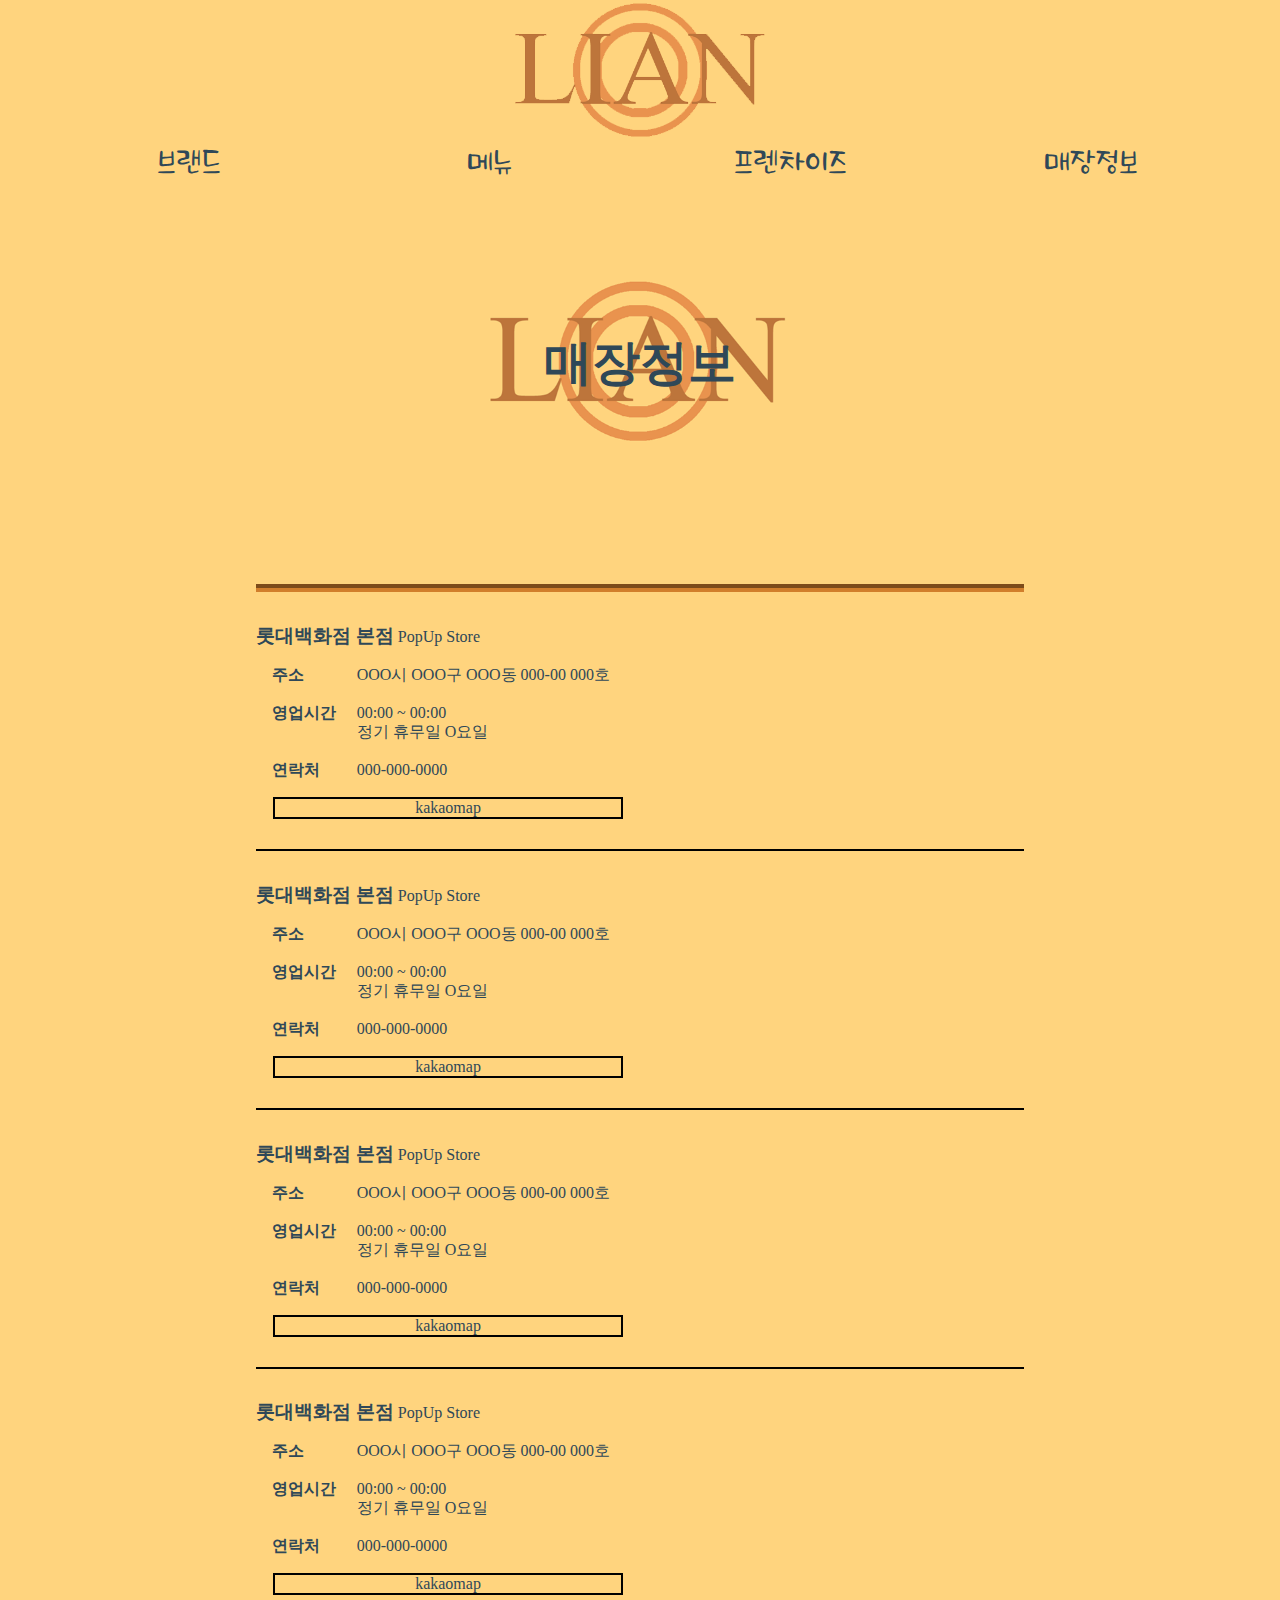
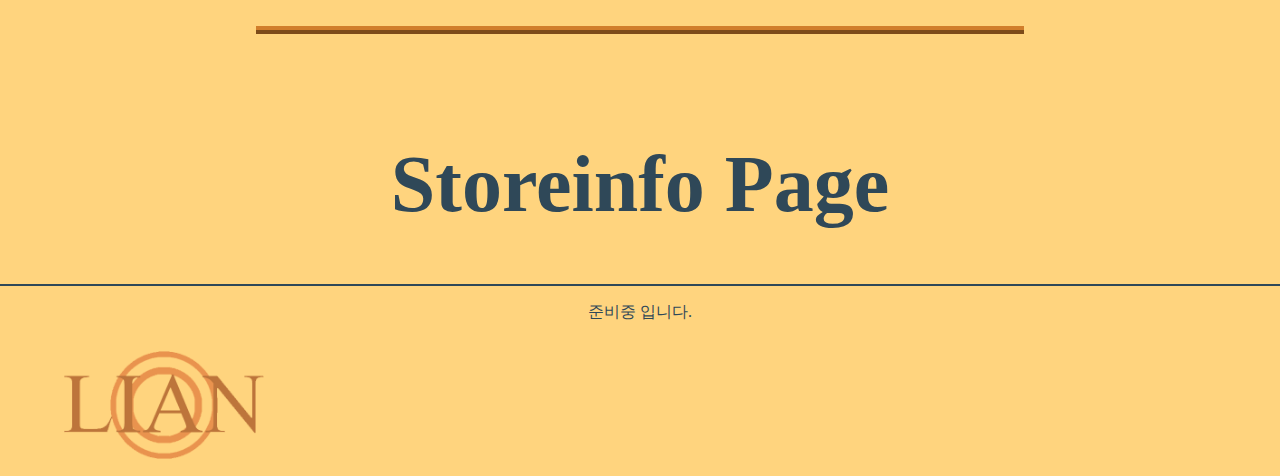
<file: pages/storeinfopage.html>
<!DOCTYPE html>
<html lang="ko">

<head>
    <meta charset="UTF-8">
    <meta http-equiv="X-UA-Compatible" content="IE=edge">
    <meta name="viewport" content="width=device-width, initial-scale=1.0">
    <!--jquery js-->
    <script src="https://code.jquery.com/jquery-3.6.0.js"
        integrity="sha256-H+K7U5CnXl1h5ywQfKtSj8PCmoN9aaq30gDh27Xc0jk=" crossorigin="anonymous"></script>
    <!--flexslider js-->
    <script src="../flexslider/js/jqueryflexslider-min.js"></script>
    <script src="../flexslider/js/jqueryflexslider.js"></script>
    
    
    <!--local css-->
    <link rel="stylesheet" href="../css/defualt.css">
    <link rel="stylesheet" href="../css/storeinfostyle.css">
    <!--flexslider css-->
    <link rel="stylesheet" href="../flexslider/css/flexslider.css">

    <title>오지상 치즈케이크 한국 홈페이지</title>
</head>

<body>
    <div class="warpper">
        <header>
            <div class="flex-row">
                <div class="flex-col">
                    <div class="flex-row header-logos">
                        <div class="flex-col header-link">
                            <a href="/index.html">
                                <img src="/img/defualtslideicon.png" alt="logomake01">
                            </a>
                        </div>
                    </div>
                    <div class="flex-row header-nav">
                        <div class="flex-col header-nav-li">
                            <a href="/pages/brandpage.html">
                                <div class="flex-row">
                                    <div class="flex-col">
                                        <span>브랜드</span>
                                    </div>
                                </div>
                            </a>
                        </div>
                        <div class="flex-col header-nav-li">
                            <a href="/pages/menupage.html">
                                <div class="flex-row">
                                    <div class="flex-col">
                                        <span>메뉴</span>
                                    </div>
                                </div>
                            </a>
                        </div>
                        <div class="flex-col header-nav-li">
                            <a href="/pages/franchisepage01.html">
                                <div class="flex-row">
                                    <div class="flex-col">
                                        <span>프렌차이즈</span>
                                    </div>
                                </div>
                            </a>
                            <div class="flex-row brop-content">
                                <div class="flex-col">
                                    <a href="/pages/franchisepage01.html">가맹상담 신청</a>
                                    <a href="/pages/franchisepage02.html">가맹절차 및 비용</a>
                                </div>
                            </div>
                        </div>
                        <div class="flex-col header-nav-li">
                            <a href="/pages/storeinfopage.html">
                                <div class="flex-row">
                                    <div class="flex-col">
                                        <span>매장정보</span>
                                    </div>
                                </div>
                            </a>
                        </div>
                    </div>
                </div>
            </div>
        </header>

        <main>
            <article>
                <section class="flex-row page-title-warpper">
                    <div class="flex-col">
                        <h3 class="page-title storeinfo-title">매장정보</h3>
                        <picture>
                            <source media="(min-width: 631px)" srcset="../img/defualtslide1920x500img.png">
                            <img src="../img/defualt900x600img.png" alt="defualt900x600img">
                        </picture>
                    </div>
                </section>
            </article>
            <article>
                <section class="flex-row">
                    <div class="flex-col stores-warpper">
            
                        <div class="flex-row store">
                            <div class="flex-col store-info">
                                <div class="info-title">
                                    <span><strong>롯대백화점 본점</strong> PopUp Store</span>
                                </div>
                                <table>
                                    <colgroup>
                                        <col>
                                        <col>
                                    </colgroup>
                                    <tbody>
                                        <tr>
                                            <th>주소</th>
                                            <td>OOO시 OOO구 OOO동 000-00 000호</td>
                                        </tr>
                                        <tr>
                                            <th>영업시간</th>
                                            <td>
                                                <span>00:00 ~ 00:00</span><br>
                                                <span>정기 휴무일 O요일</span>
                                            </td>
                                        </tr>
                                        <tr>
                                            <th>연락처</th>
                                            <td>000-000-0000</td>
                                        </tr>
                                    </tbody>
                                </table>
                                <div class="kakaomap-warpper">kakaomap
                                    <div id="map" style="width:100%;min-height:100%"></div>
                                </div>
                            </div>
                            <div class="flex-col store-img">
                                <div class="flexslider">
                                    <ul class="slides">
                                        <li data-thumb="../img/defualt800x800img.png">
                                            <img src="../img/defualt800x800img.png" alt="defualt800x800img"/>
                                        </li>
                                        <li data-thumb="../img/defualt800x800img.png">
                                            <img src="../img/defualt800x800img.png" alt="defualt800x800img"/>
                                        </li>
                                        <li data-thumb="../img/defualt800x800img.png">
                                            <img src="../img/defualt800x800img.png" alt="defualt800x800img"/>
                                        </li>
                                        <li data-thumb="../img/defualt800x800img.png">
                                            <img src="../img/defualt800x800img.png" alt="defualt800x800img"/>
                                        </li>
                                    </ul>
                                </div>
                            </div>
                        </div>

                        <div class="flex-row store">
                            <div class="flex-col store-info">
                                <div class="info-title">
                                    <span><strong>롯대백화점 본점</strong> PopUp Store</span>
                                </div>
                                <table>
                                    <colgroup>
                                        <col>
                                        <col>
                                    </colgroup>
                                    <tbody>
                                        <tr>
                                            <th>주소</th>
                                            <td>OOO시 OOO구 OOO동 000-00 000호</td>
                                        </tr>
                                        <tr>
                                            <th>영업시간</th>
                                            <td>
                                                <span>00:00 ~ 00:00</span><br>
                                                <span>정기 휴무일 O요일</span>
                                            </td>
                                        </tr>
                                        <tr>
                                            <th>연락처</th>
                                            <td>000-000-0000</td>
                                        </tr>
                                    </tbody>
                                </table>
                                <div class="kakaomap-warpper">kakaomap
                                    <div id="map" style="width:100%;min-height:100%"></div>
                                </div>
                            </div>
                            <div class="flex-col store-img">
                                <div class="flexslider">
                                    <ul class="slides">
                                        <li data-thumb="../img/defualt800x800img.png">
                                            <img src="../img/defualt800x800img.png" alt="defualt800x800img"/>
                                        </li>
                                        <li data-thumb="../img/defualt800x800img.png">
                                            <img src="../img/defualt800x800img.png" alt="defualt800x800img"/>
                                        </li>
                                        <li data-thumb="../img/defualt800x800img.png">
                                            <img src="../img/defualt800x800img.png" alt="defualt800x800img"/>
                                        </li>
                                        <li data-thumb="../img/defualt800x800img.png">
                                            <img src="../img/defualt800x800img.png" alt="defualt800x800img"/>
                                        </li>
                                    </ul>
                                </div>
                            </div>
                        </div>
                        <div class="flex-row store">
                            <div class="flex-col store-info">
                                <div class="info-title">
                                    <span><strong>롯대백화점 본점</strong> PopUp Store</span>
                                </div>
                                <table>
                                    <colgroup>
                                        <col>
                                        <col>
                                    </colgroup>
                                    <tbody>
                                        <tr>
                                            <th>주소</th>
                                            <td>OOO시 OOO구 OOO동 000-00 000호</td>
                                        </tr>
                                        <tr>
                                            <th>영업시간</th>
                                            <td>
                                                <span>00:00 ~ 00:00</span><br>
                                                <span>정기 휴무일 O요일</span>
                                            </td>
                                        </tr>
                                        <tr>
                                            <th>연락처</th>
                                            <td>000-000-0000</td>
                                        </tr>
                                    </tbody>
                                </table>
                                <div class="kakaomap-warpper">kakaomap
                                    <div id="map" style="width:100%;min-height:100%"></div>
                                </div>
                            </div>
                            <div class="flex-col store-img">
                                <div class="flexslider">
                                    <ul class="slides">
                                        <li data-thumb="../img/defualt800x800img.png">
                                            <img src="../img/defualt800x800img.png" alt="defualt800x800img"/>
                                        </li>
                                        <li data-thumb="../img/defualt800x800img.png">
                                            <img src="../img/defualt800x800img.png" alt="defualt800x800img"/>
                                        </li>
                                        <li data-thumb="../img/defualt800x800img.png">
                                            <img src="../img/defualt800x800img.png" alt="defualt800x800img"/>
                                        </li>
                                        <li data-thumb="../img/defualt800x800img.png">
                                            <img src="../img/defualt800x800img.png" alt="defualt800x800img"/>
                                        </li>
                                    </ul>
                                </div>
                            </div>
                        </div>
                        <div class="flex-row store">
                            <div class="flex-col store-info">
                                <div class="info-title">
                                    <span><strong>롯대백화점 본점</strong> PopUp Store</span>
                                </div>
                                <table>
                                    <colgroup>
                                        <col>
                                        <col>
                                    </colgroup>
                                    <tbody>
                                        <tr>
                                            <th>주소</th>
                                            <td>OOO시 OOO구 OOO동 000-00 000호</td>
                                        </tr>
                                        <tr>
                                            <th>영업시간</th>
                                            <td>
                                                <span>00:00 ~ 00:00</span><br>
                                                <span>정기 휴무일 O요일</span>
                                            </td>
                                        </tr>
                                        <tr>
                                            <th>연락처</th>
                                            <td>000-000-0000</td>
                                        </tr>
                                    </tbody>
                                </table>
                                <div class="kakaomap-warpper">kakaomap
                                    <div id="map" style="width:100%;min-height:100%"></div>
                                </div>
                            </div>
                            <div class="flex-col store-img">
                                <div class="flexslider">
                                    <ul class="slides">
                                        <li data-thumb="../img/defualt800x800img.png">
                                            <img src="../img/defualt800x800img.png" alt="defualt800x800img"/>
                                        </li>
                                        <li data-thumb="../img/defualt800x800img.png">
                                            <img src="../img/defualt800x800img.png" alt="defualt800x800img"/>
                                        </li>
                                        <li data-thumb="../img/defualt800x800img.png">
                                            <img src="../img/defualt800x800img.png" alt="defualt800x800img"/>
                                        </li>
                                        <li data-thumb="../img/defualt800x800img.png">
                                            <img src="../img/defualt800x800img.png" alt="defualt800x800img"/>
                                        </li>
                                    </ul>
                                </div>
                            </div>
                        </div>
                        
                        
                    </div>
                </section>
            </article>
            <h1>Storeinfo Page</h1>
            <div class="hr-row02"></div>
            <p>
                준비중 입니다.
            </p>
        </main>

        <footer>
            <div class="flex-row footer-warpper">
                <picture>
                    <source media="(min-width: 631px)" srcset="/img/defualtslideicon.png">
                    <img src="/img/defualtslideicon.png" alt="Ojisan_logo01">
                </picture>
            </div>
        </footer>
    </div>

    <!-- 지도를 표시할 div 입니다 -->
    

    <script type="text/javascript" src="//dapi.kakao.com/v2/maps/sdk.js?appkey=c783cd0a7805d1fe7ca937dfb2787608"></script>
    <script>
        // var mapContainer = document.getElementById('map'), // 지도를 표시할 div 
        //     mapOption = {
        //         center: new kakao.maps.LatLng(33.450701, 126.570667), // 지도의 중심좌표
        //         level: 3 // 지도의 확대 레벨
        //     };

        // // 지도를 표시할 div와  지도 옵션으로  지도를 생성합니다
        // var map = new kakao.maps.Map(mapContainer, mapOption);
    </script>
    <script src="../javascript/storeinfoscript.js"></script>
</body>

</html>
<!--   animation: homeslider 15s cubic-bezier(0,1,0,1) infinite; -->
</file>
<file: css/defualt.css>
@font-face {
    font-family: 'heasol210_L';
    src: url(../fonts/hesol210/heasol210_L.woff)format('woff'),
        url(../fonts/hesol210/heasol210_L.woff2)format('woff2');
}
@font-face{
    font-family: 'mondrian_outline';
    src: url(../fonts/mondrian/mondrian210Outline.woff),
        url(../fonts/mondrian/mondrian210Outline.woff2);
}
:root {
    --color-whiht: #fff;
    --color-black: #000;
    --color-generic01: #D17E2B;
    --color-generic02: #050505;
    --color-generic03: #B0537A;
    --color-generic04: #7B5585;
    --color-generic05: #475277;
    --color-generic06: #2F4858;
    --color-generic07: #FFD47E;
}

html,body,.warpper{
    margin: 0;padding: 0;
    width: 100%;
    min-width: 100%;
    text-align: center;
    color: var(--color-generic06);
    background-color: var(--color-generic07);
}
.warpper main{
    animation: loadwarpper 1s ease both;
}
@keyframes loadwarpper {
    0%{opacity: 0;}
    100%{opacity: 1;}
}
article, section, div{padding: 0;margin: 0;}
h1{font-size: 5em;}
a{
    color: var(--color-generic06);;
    text-decoration: none;
}
ul{list-style: none;}

li{text-align: center;}

span{word-break: keep-all;}

textarea{resize: none;}
/*============================================================*/
.flex-row{
    display: flex;
    flex-wrap: wrap;
    padding: .1% 0px;
}
.row-revers{flex-direction: row-reverse;}
.flex-col{
    display: flex;
    flex-direction: column;
    flex: 1;
}
.col-revers{flex-direction: column-reverse;}

.flex-col img{width: 100%;}

.asterisk{
    color: red;
    margin-right: 8px;
}

.w50p{width: 50%;}
.w40p{width: 40%;}

.hr-row01{width: auto;height: 1px;background-color: var(--color-generic06);}
.hr-row02{width: auto;height: 2px;background-color: var(--color-generic06);}
.hr-col01{width: 1px;height: auto;background-color: var(--color-generic06);}
.hr-col02{width: 2px;height: auto;background-color: var(--color-generic06);}

.page-title-warpper{position: relative;}
.page-title{
    position: absolute;
    font-size: 3em;
    top: 50%;
    left: 50%;
    transform: translate(-50%,-50%);
    margin: 0;
}

/*==================== header ====================*/
header{
    font-size: 30px;
    font-family: 'heasol210_L', Fallback, sans-serif;
}
.header-logos a{width: fit-content;}
.header-link{align-items: center;}
.header-link img{width: 250px;}
.header-nav{min-height: 45px;margin: 0 3%;}

.header-nav-li{
    position: relative;
    transition: all ease-in-out .2s;
}
.header-nav-li:hover{border-bottom: var(--color-generic06) 5px solid;}
.header-nav-li:hover span{color: var(--color-generic04);}
.header-nav-li:hover > .brop-content{display: block;}

.brop-content{
    display: none;
    position: absolute;
    overflow: hidden;
    font-size: 20px;
    background-color: var(--color-whiht);
    width: 100%;
    top: 112%;left: 50%;
    transform: translateX(-50%);
    z-index: 3;
    border-radius: 0 0 5px 5px;
}
.brop-content a:hover{background-color: var(--color-generic07);}

.nav-on{border-bottom: var(--color-generic06) 5px solid;}
/*==================== footer ====================*/
.footer-warpper{
    background-color: var(--color-generic07);
    text-align: center;
    padding: 1% 5%;
}
footer img{width: 200px;}

/*=================모바일 화면은 여기서 변경====================*/

@media screen and (max-width:630px) {
    .page-title{font-size: 2.2em;}
    footer img{width: 65px;}
}
</file>
<file: css/indexstyle.css>
/*==================== index.main ====================*/
/*==================== main-slider01 ====================*/
.slider01-warpper{
    position: relative;
    overflow: hidden;
    border-top: 1px rgba(0, 0, 0, .5) solid;
    
}
.slider01-warpper > input{display: none;}

.slide01-labels{
    display: flex;
    position: absolute;
    bottom: 50px;left: 50%;
    transform: translateX(-50%);
    z-index: 3;
}
.slide01-labels label{
    min-width: 12px;height: 12px;
    border-radius: 50%;
    background-color: rgba(0, 0, 0, .5);
}
.slide01-labels label:not(:last-child){margin-right: 15px;}

.slide01-contents{
    display: flex;
    width: 100vw;
    height: auto;
    transition: 1.3s ease-in-out;
}

.slide01-contents img{width: 100vw;}

.slide01-labels .show{background-color: rgba(255, 255, 255, 0.5);}


/*===================== main-content ========================*/

.card-warp{
    align-items: center;
    margin: 35px 0;
    gap: 20px;
}
.card-content{
    width: 70%;
    
    background-color: var(--color-generic07);
    font-family: 'heasol210_R', Fallback, sans-serif;
    box-shadow: 5px 5px 1em var(--color-generic06);
    opacity: 0;
    transition: all .5s ease;
    transform: translateY(50px);
}
.card-content.show{
    opacity: 1;
    transform: none;
}
.card-img{height: 300px;width: auto;}
.card-img img{height: 100%;width: auto;}
.card-text01{
    padding: 0 8%;
    justify-content: space-around;
    z-index: 3;
}



/*=================모바일 화면은 여기서 변경====================*/

@media screen and (max-width:630px) {
    .card-content{width: 95%;}
    .card-img{width: 100%;height: auto;}
    
    .content-text01{justify-content: flex-end;}
    .content-map{width: 270px;}
}
</file>
<file: css/brandstyle.css>
/*=======================brand.html===========================*/


.history-warpper{
    margin: 40px 10%;
    animation: historyAni 2s ease both;
}
@keyframes historyAni{
    0%{opacity: 0;transform: translateY(-20px);}
    100%{opacity: 1;transform: translateY(0);}
}
.history-contnet-warpper{flex: 2;}

.history-img-warpper{
    min-width: 400px;
    justify-content: space-between;
    padding: 10px 0;
    gap: 10px;
}
.history-img{flex: 0 0 45%;}
.history-img:hover img{animation: imageExpand ease .5s both;}

@keyframes imageExpand {
    0%{ transform: scale(1);}
    100%{ transform: scale(1.09);}
}
.history-title{
    width: fit-content;
    text-align: start;
    font-size: 20px;
    letter-spacing: 30px;
    padding-left: 1%;
    border-top: var(--color-generic01) 4px solid;
    border-bottom: var(--color-generic01) 4px solid;
}
.history table{
    width: 95%;
    margin: 10px auto;
    border-collapse:collapse;
}
table td{
    border-top: solid 1px var(--color-generic06);
    border-bottom: solid 1px var(--color-generic06);
}

/* .trleft{background: linear-gradient(to right, transparent 0%, var(--color-generic07) 10%, transparent 100%);}
.trright{background: linear-gradient(to left, transparent 0%, var(--color-generic07) 10%, transparent 100%);} */
.tdleft{
    text-align: right;
    padding-right: 5%;
}
.tdright{
    text-align: left;
    padding-left: 5%;
}
tr i{font-size: 25px;}
.icon img{width: 45px ;}
/*=================모바일 화면은 여기서 변경====================*/
@media screen and (max-width:630px) {
    .history-warpper{margin: 20px 1%;}
    .history table{
        padding: 0;
    }
}


/*============================================================*/
</file>
<file: css/franchise01style.css>
/*=======================franchisepage01.html===========================*/

.privacy-policy{
    text-align: start;
    font-size: 13px;
    height: 130px;
    border: thin black solid;
    overflow-x: hidden;
    overflow-y: auto;
}

.f01-form-warpper{
    width: 60%;
    margin: 0 auto;
}
.gform fieldset{
    border: none;
    margin-bottom: 50px;
}
.gform legend{text-align: start;}

.gform .fieldtitle{
    background-color: rgba(209, 209, 209, 0.5);
}
.gform .fieldinput{
    text-align: start;
    margin: auto 10px;
}
.gform input:not([type="checkbox"]),.gform select{
    width: 200px;
    height: 27px;
}
.gform table {
    width: 100%;
    border-collapse: collapse;
}
.gform td{
    text-align: start;
    padding: 10px 10px;
}
.gform th, .gform td {
    border-bottom: 1px solid rgba(184, 184, 184, 0.5);
}
.gform td textarea{width: 100%;}
.gform tr:first-child td,.gform tr:first-child th{
    border-top: 2px solid rgba(0, 0, 0, .5);
}
.gform tr:last-child td,.gform tr:last-child th{
    border-bottom: 2px solid rgba(0, 0, 0, .5);
}
.gform button{
    width: 80px;height: 30px;
    background-color: #d17e2b;
    color: aliceblue;
    border: none;
    border-radius: 5px;
    margin-bottom: 80px;
}
#fieldphone > *{
    width: 25%;
}
/*=================모바일 화면은 여기서 변경====================*/

@media screen and (max-width:630px) {
    .f01-form-warpper{
        width: 90%;
        margin: 0 auto;
    }
}
</file>
<file: css/franchise02style.css>
/*=======================franchisepage02.html===========================*/
.step01{background-image: url(../img/defualt900x600img.png);}
.step02{background-image: url(../img/defualt900x600img.png);}
.step03{background-image: url(../img/defualt900x600img.png);}
.step04{background-image: url(../img/defualt900x600img.png);}
.step05{background-image: url(../img/defualt900x600img.png);}
.step06{background-image: url(../img/defualt900x600img.png);}
.step07{background-image: url(../img/defualt900x600img.png);}
.step08{background-image: url(../img/defualt900x600img.png);}
.step09{background-image: url(../img/defualt900x600img.png);}
.step10{background-image: url(../img/defualt900x600img.png);}


.step{
    height: 300px;
    background-size: cover;
    background-position: center;
    transition: all 1s ease;
}
.step .step-title{font-size: 1.7em;transition: all 1s ease;}
.step .step-content{
    opacity: 0;
    transition: all 1s ease;
}
.step.show{flex: 5;}

.step.show .step-title{font-size: 1em;}

.step.show .step-content{opacity: 1;}

.opening-cost .unit{text-align: right;}
.opening-cost{
    width: 80%;
    margin: 2% auto;
}
.opening-cost table{
    width: 100%;
    border-collapse: collapse;
}
.opening-cost th{
    border-top: 3px solid #d17e2b;
    border-bottom: 3px solid #d17e2b;
}
.opening-cost tr:last-child td{
    background-color: #ffcb2b;
}

/*=================모바일 화면은 여기서 변경====================*/

@media screen and (max-width:630px) {
    .step{flex: 1 0 100%;}
}
</file>
<file: css/menustyle.css>
.menu-cards{
    justify-content: space-between;
    margin: 10%;
    gap: 25px 0;
}
.menu-card{
    position: relative;
    flex: 0 0 250px;
    justify-content: flex-end;
    overflow: hidden;
}

.card-title{
    font-size: 1.2em;
    padding-top: 1.5%;
}
.menu-card:hover{cursor: pointer;}
.menu-card {opacity: .7;border: solid 1px var(--color-black);}
.menu-card:hover {opacity: 1;}

.card-modal{
    display: none;
    position: fixed;
    top: 0;left: 0;
    width: 100%;height: 100%;
    overflow: auto;
    z-index: 1;
    background-color: rgba(0, 0, 0, .5);
}
.card-modal.show{
    display: flex;
    align-items: center;justify-content: center;
}

.card-modal img{
    height: auto;width: 600px;
    animation: modal .6s ease;
}
@keyframes modal {
    0%{transform: scale(0);}
    100%{transform: scale(1);}
}
.modal-warpper{
    position: relative;
    border-radius: 15px;
    width: min-content;
    text-align: start;
    background-color: var(--color-generic07);
    overflow: hidden;
}
.modal-warpper span{margin: 10px 5px;}
.close {
    position: absolute;
    top: 0;right: 0;
    color: #f1f1f1;
    font-size: 40px;
    font-weight: bold;
    transition: 0.3s;
  }
  
  .close:hover,
  .close:focus {
    color: #bbb;
    cursor: pointer;
  }
/* 
//첫번째버전
.menu-warpper{
    margin: 5%;
    transition: all 1s ease;
}
.menu-card{
    font-size: 2em;
    text-align: start;
    opacity: 0;
    transform: translateY(-20px);
    transition: all 1s ease;
}
.menu-card.show{
    opacity: 1;
    transform: none;
}
.menu-card-content{
    justify-content: center;
} 
*/

/*=================모바일 화면은 여기서 변경====================*/

@media screen and (max-width:630px) {
    .menu-cards{
        margin: 1%;
        
    }
    .menu-card{
        flex: 100%;height: auto;
        border: none;
    }
}
</file>
<file: css/storeinfostyle.css>
.stores-warpper{
    margin: 50px 20%;
    padding: 30px 0;
    gap: 30px;
    border-top: groove .5em var(--color-generic01);
    border-bottom: ridge .5em var(--color-generic01);
}
.store:not(:last-child){
    padding-bottom: 30px;
    border-bottom: solid 2px var(--color-black);
}
.store-info table{
    border-spacing: 15px;
}
.info-title,.store-info table th,.store-info table td{
    vertical-align: baseline;
    text-align: start;
}
.kakaomap-warpper{
    width: 90%;height: 90%;
    margin: auto;
    border: solid 2px var(--color-black);
}
.info-title strong{
    font-size: 1.2em;
}
.flexslider{
    margin: 0 0 0 0;
}

/*=================모바일 화면은 여기서 변경====================*/

@media screen and (max-width:630px) {
    .stores-warpper{margin: 10px 5%;}
}
</file>
